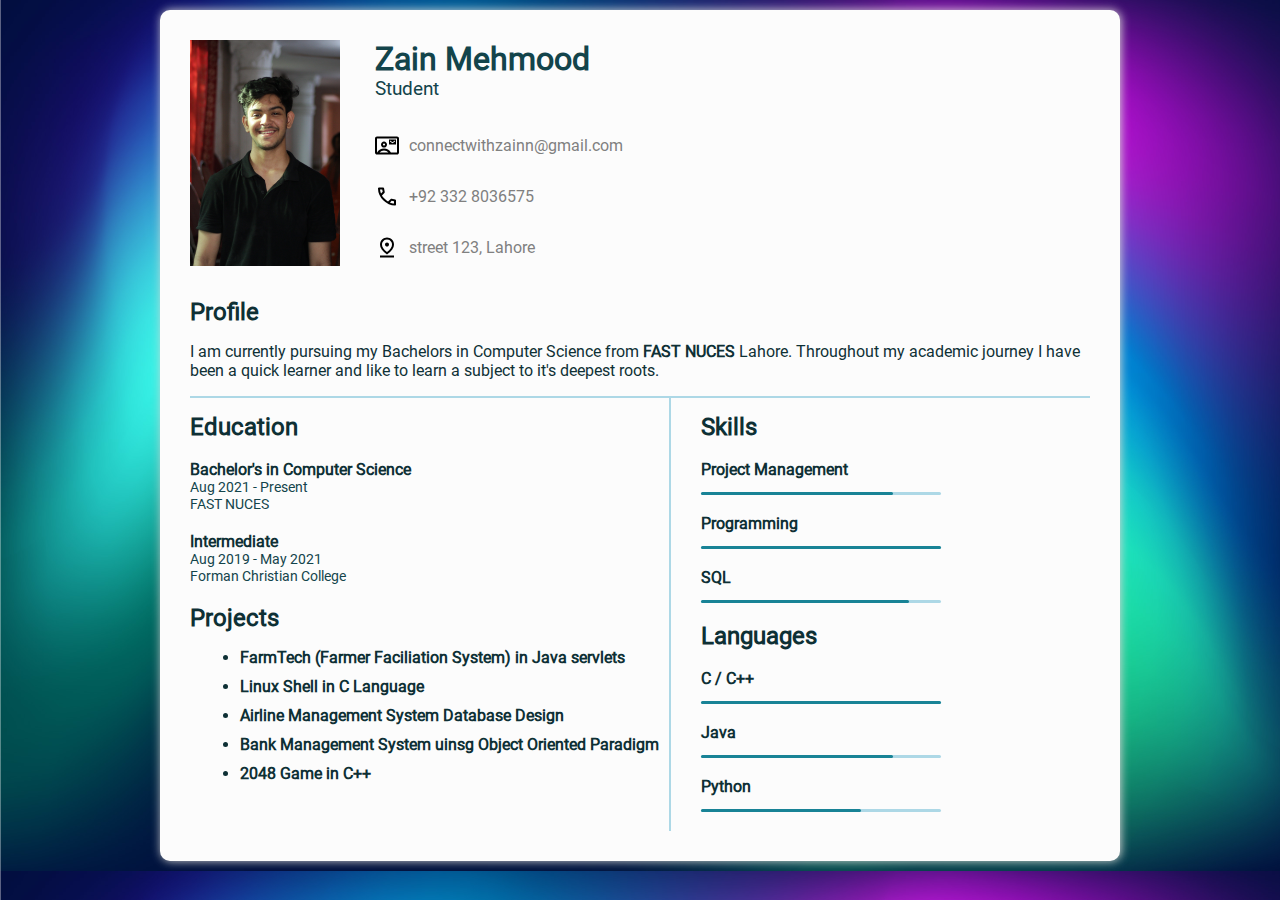
<file: Q1/index.html>
<!DOCTYPE html>
<html lang="en">
<head>
    <meta charset="UTF-8">
    <meta name="viewport" content="width=device-width, initial-scale=1.0">
    <title>Zain Mehmood</title>
    <link rel="stylesheet" href="./style.css">
</head>
<body>
    <div class="outerContainer">
        <div class="Header">
            <div class="pfp">
                <img src="./profile.jpg" alt="Picture of a person" width="150px"> 
            </div>
            <div class="ContactInfo">
                <div class="name">
                    <h1>Zain Mehmood</h1>
                    <h3 class="subheading">Student</h3>
                </div>
                <div class="withicon">
                    <img src="../Icons/email.svg"><p>connectwithzainn@gmail.com</p>
                </div>
                <div class="withicon">
                    <img src="../Icons/phone.svg"><p>+92 332 8036575</p>
                </div>
                <div class="withicon">
                    <img src="../Icons/location.svg"><p>street 123, Lahore</p>
                </div>
            </div>
        </div>
        <div class="profile">
            <h2>Profile</h2>
            <p>
                I am currently pursuing my Bachelors in Computer Science from <strong>FAST NUCES</strong> Lahore. Throughout my academic journey I have been a quick learner and like to learn a subject to it's deepest roots. 
            </p>
        </div>
        <div class="horizontalLine">

        </div>
        <div class="Content">
            <div class="Col1">
                <h2>Education</h2>
                <br>
                <div class="educationItem">
                    <h4>Bachelor's in Computer Science</h4>
                    <p class="subheading">Aug 2021 - Present</p>
                    <p class="subheading">FAST NUCES</p>
                </div>
                <br>
                <div class="educationItem">
                    <h4>Intermediate</h4>
                    <p class="subheading">Aug 2019 - May 2021</p>
                    <p class="subheading">Forman Christian College</p>
                </div>
                <br>
                <h2>Projects</h2>
                <ul>
                    <li>
                        FarmTech (Farmer Faciliation System) in Java servlets
                    </li>
                    <li>
                        Linux Shell in C Language
                    </li>
                    <li>
                        Airline Management System Database Design 
                    </li>
                    <li>
                        Bank Management System uinsg Object Oriented Paradigm
                    </li>
                    <li>
                        2048 Game in C++
                    </li>
                </ul>
            </div>
            <div class="vline">

            </div>
            <div class="Col2">
                <h2>Skills</h2>
                <br>
                <div class="skillItem">
                    <h4>Project Management</h4>
                    <div id="pm"></div>
                    <div class="sliderbg"></div>
                </div>
                <br>
                <div class="skillItem">
                    <h4>Programming</h4>
                    <div id="prog"></div>
                    <div class="sliderbg"></div>
                </div>
                <br>
                <div class="skillItem">
                    <h4>SQL</h4>
                    <div id="sql"></div>
                    <div class="sliderbg"></div>
                </div>
                <br>
                <h2>Languages</h2>
                <br>
                <div class="skillItem">
                    <h4>C / C++</h4>
                    <div id="c"></div>
                    <div class="sliderbg"></div>
                </div>
                <br>
                <div class="skillItem">
                    <h4>Java</h4>
                    <div id="java"></div>
                    <div class="sliderbg"></div>
                </div>
                <br>
                <div class="skillItem">
                    <h4>Python</h4>
                    <div id="python"></div>
                    <div class="sliderbg"></div>
                </div>
                <br>
            </div>
        </div>
    </div>
</body>
</html>
</file>
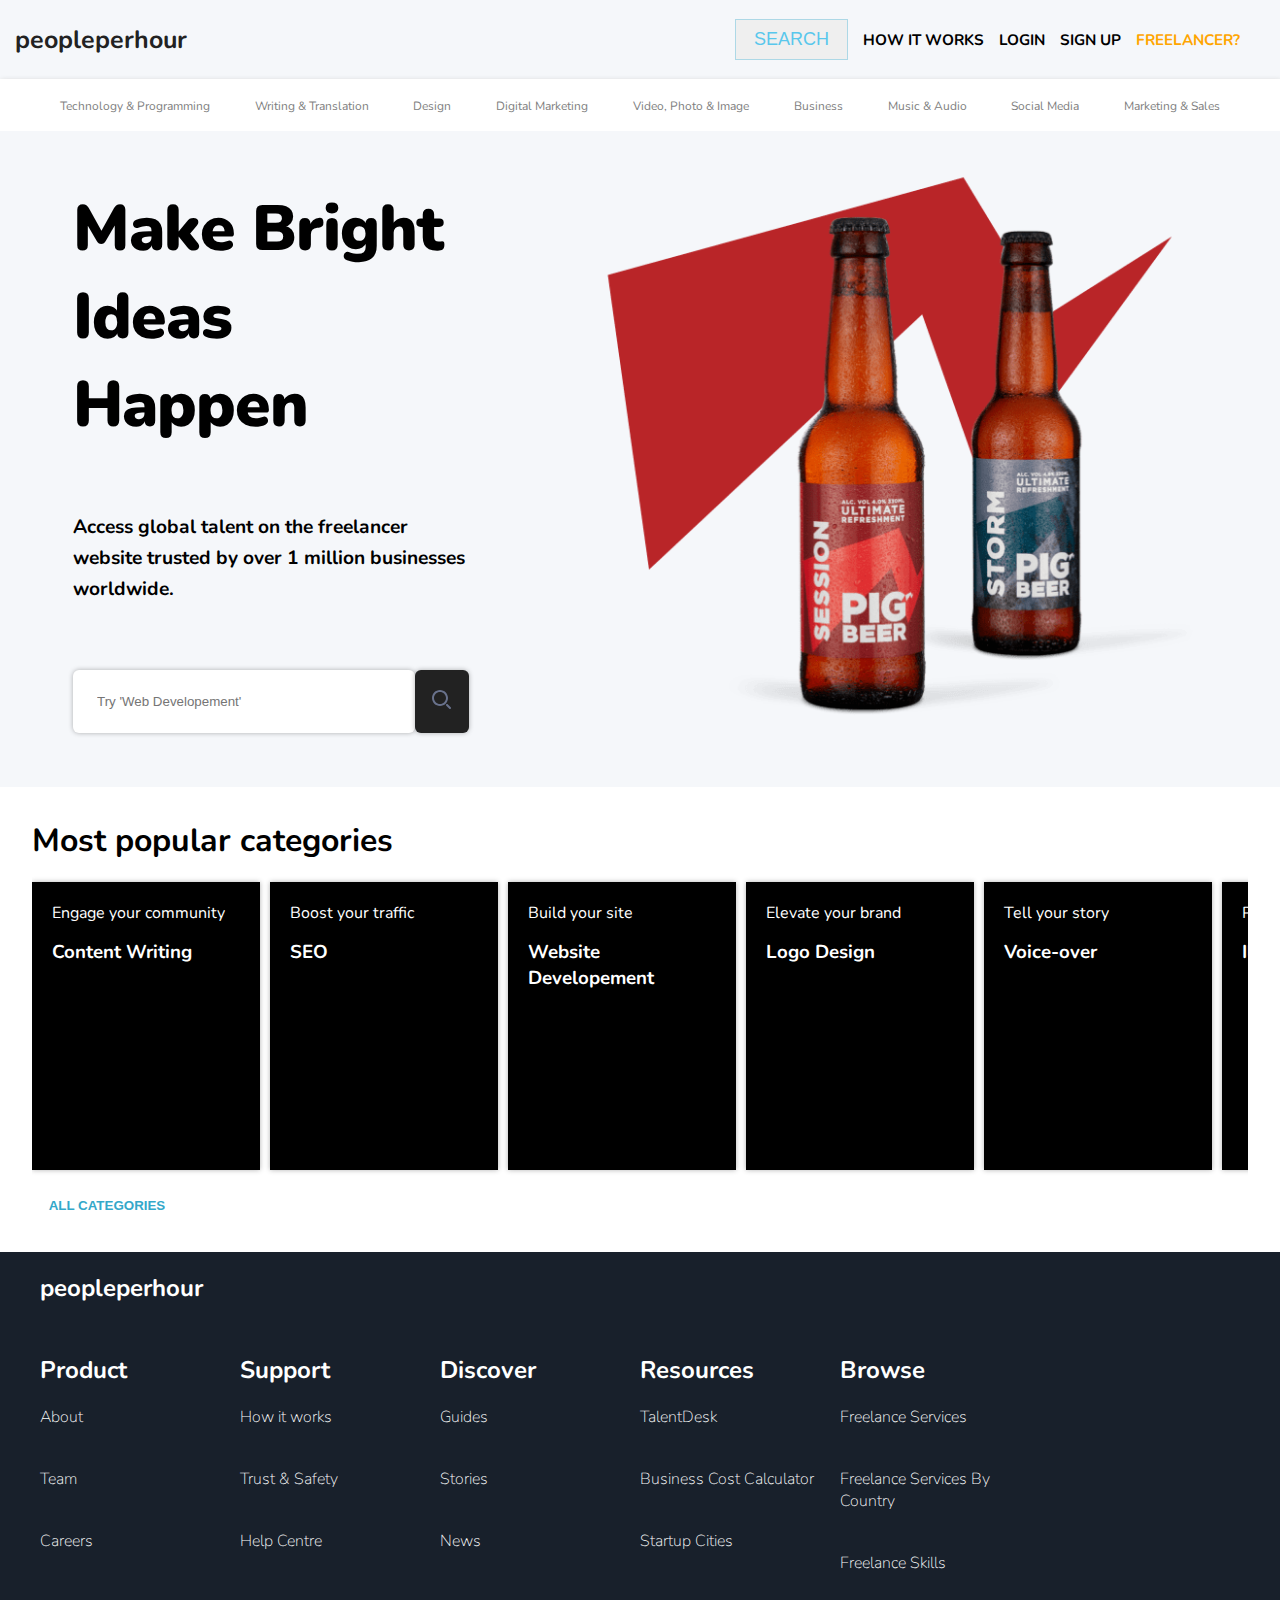
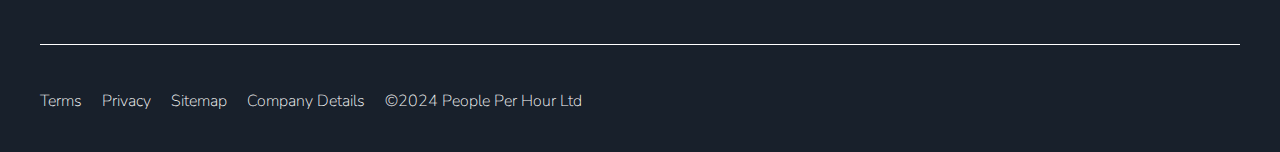
<file: Q2/index.html>
<!DOCTYPE html>
<html lang="en">
<head>
    <meta charset="UTF-8">
    <meta name="viewport" content="width=device-width, initial-scale=1.0">
    <link rel="stylesheet" href="./style.css">
    <title>People Per Hour</title>
</head>
<body>
    <div class="container">
    <nav class="menu">
        <ul>
            <li class="logo"><a href="#">peopleperhour</a></li>
        </ul>
        <div class="menu-right">
            <ul>
                <li>
                    <button>Search</button>
                </li>
                <li>How it works</li>
                <li>login</li>
                <li>sign up</li>
                <li id="freelancer">Freelancer?</li>
                
            </ul>
        </div>
        <svg class="sideicon" xmlns="http://www.w3.org/2000/svg" height="24" viewBox="0 -960 960 960" width="24"><path d="M120-240v-80h720v80H120Zm0-200v-80h720v80H120Zm0-200v-80h720v80H120Z"/></svg>
    </nav>
    <nav class="category">
        <ul class="belowmenu">
            <li><a>Technology & Programming</a></li>
            <li><a>Writing & Translation</a></li>
            <li><a>Design</a></li>
            <li><a>Digital Marketing</a></li>
            <li><a>Video, Photo & Image</a></li>
            <li><a>Business</a></li>
            <li><a>Music & Audio</a></li>
            <li><a>Social Media</a></li>
            <li><a>Marketing & Sales</a></li>
        </ul>
    </nav>
    <nav class="category cat-sm">
        <p>Browse by category</p>
    </nav>
    <div class="main-content">
        <div class="main-content-text">        
            <h1 class="main-content-heading">Make Bright Ideas Happen</h1>
            <h3 class="main-content-subheading">Access global talent on the freelancer website trusted by over 1 million businesses worldwide.</h3>
            <div class="searchbar">
                <input class="main-content-search" type="search" placeholder="Try 'Web Developement'">
                <button class="searchicon">
                    <svg  fill="#69728C" width="24" height="24" viewBox="0 0 1024 1024" class=""><path d="M755.499 695.168l128 128c7.41 7.665 11.977 18.12 11.977 29.641 0 23.564-19.103 42.667-42.667 42.667-11.521 0-21.976-4.567-29.653-11.989l0.012 0.012-128-128c-7.41-7.665-11.977-18.12-11.977-29.641 0-23.564 19.103-42.667 42.667-42.667 11.521 0 21.976 4.567 29.653 11.989l-0.012-0.012zM426.667 85.333c188.513 0 341.333 152.82 341.333 341.333s-152.82 341.333-341.333 341.333v0c-188.513 0-341.333-152.82-341.333-341.333s152.82-341.333 341.333-341.333v0zM426.667 170.667c-141.385 0-256 114.615-256 256s114.615 256 256 256v0c141.385 0 256-114.615 256-256s-114.615-256-256-256v0z"></path></svg>
                </button>
            </div>
            
        </div>
        <div class="img-container">
        <img class="main-content-image" src="../images/bottle.png" width="760px" height="618px" >
        </div>
    
    </div>
    <div class="category-section">
        <h3 class="category-heading">Most popular categories</h3>
        <div class="category-cards">
            <div class="card">
                <p>Engage your community</p>
                <h3>Content Writing</h3>
            </div>
            <div class="card">
                <p>Boost your traffic</p>
                <h3>SEO</h3>
            </div>
            <div class="card">
                <p>Build your site</p>
                <h3>Website Developement</h3>
            </div>
            <div class="card">
                <p>Elevate your brand</p>
                <h3>Logo Design</h3>
            </div>
            <div class="card">
                <p>Tell your story</p>
                <h3>Voice-over</h3>
            </div>
            <div class="card">
                <p>Picture your idea</p>
                <h3>Illustration Drawing</h3>
            </div>
        </div>
        <button class="category-subtext">ALL CATEGORIES</button>
    </div>
    <footer class="footer">
        <h2>peopleperhour</h2>
        <div class="footer-links">
            <div class="footer-col">
                <h2>Product</h2>
                <ul>
                    <li>About</li>
                    <li>Team</li>
                    <li>Careers</li>
                </ul>
            </div>
            <div class="footer-col">
                <h2>Support</h2>
                <ul>
                    <li>How it works</li>
                    <li>Trust & Safety</li>
                    <li>Help Centre</li>
                </ul>
            </div>
            <div class="footer-col">
                <h2>Discover</h2>
                <ul>
                    <li>Guides</li>
                    <li>Stories</li>
                    <li>News</li>
                </ul>
            </div>
            <div class="footer-col">
                <h2>Resources</h2>
                <ul>
                    <li>TalentDesk</li>
                    <li>Business Cost Calculator</li>
                    <li>Startup Cities</li>
                </ul>
            </div>
            <div class="footer-col">
                <h2>Browse</h2>
                <ul>
                    <li>Freelance Services</li>
                    <li>Freelance Services By Country</li>
                    <li>Freelance Skills</li>
                </ul>
            </div>
        </div>
        <div class="footer-socials">
            
        </div>
        <div class="footer-line"></div>
        <div class="footer-policy">
            <ul>
                <li>Terms</li>
                <li>Privacy</li>
                <li>Sitemap</li>
                <li>Company Details</li>
                <li>&copy;2024 People Per Hour Ltd</li>
            </ul>
        </div>
    </footer>
    </div>
</body>
</html>
</file>
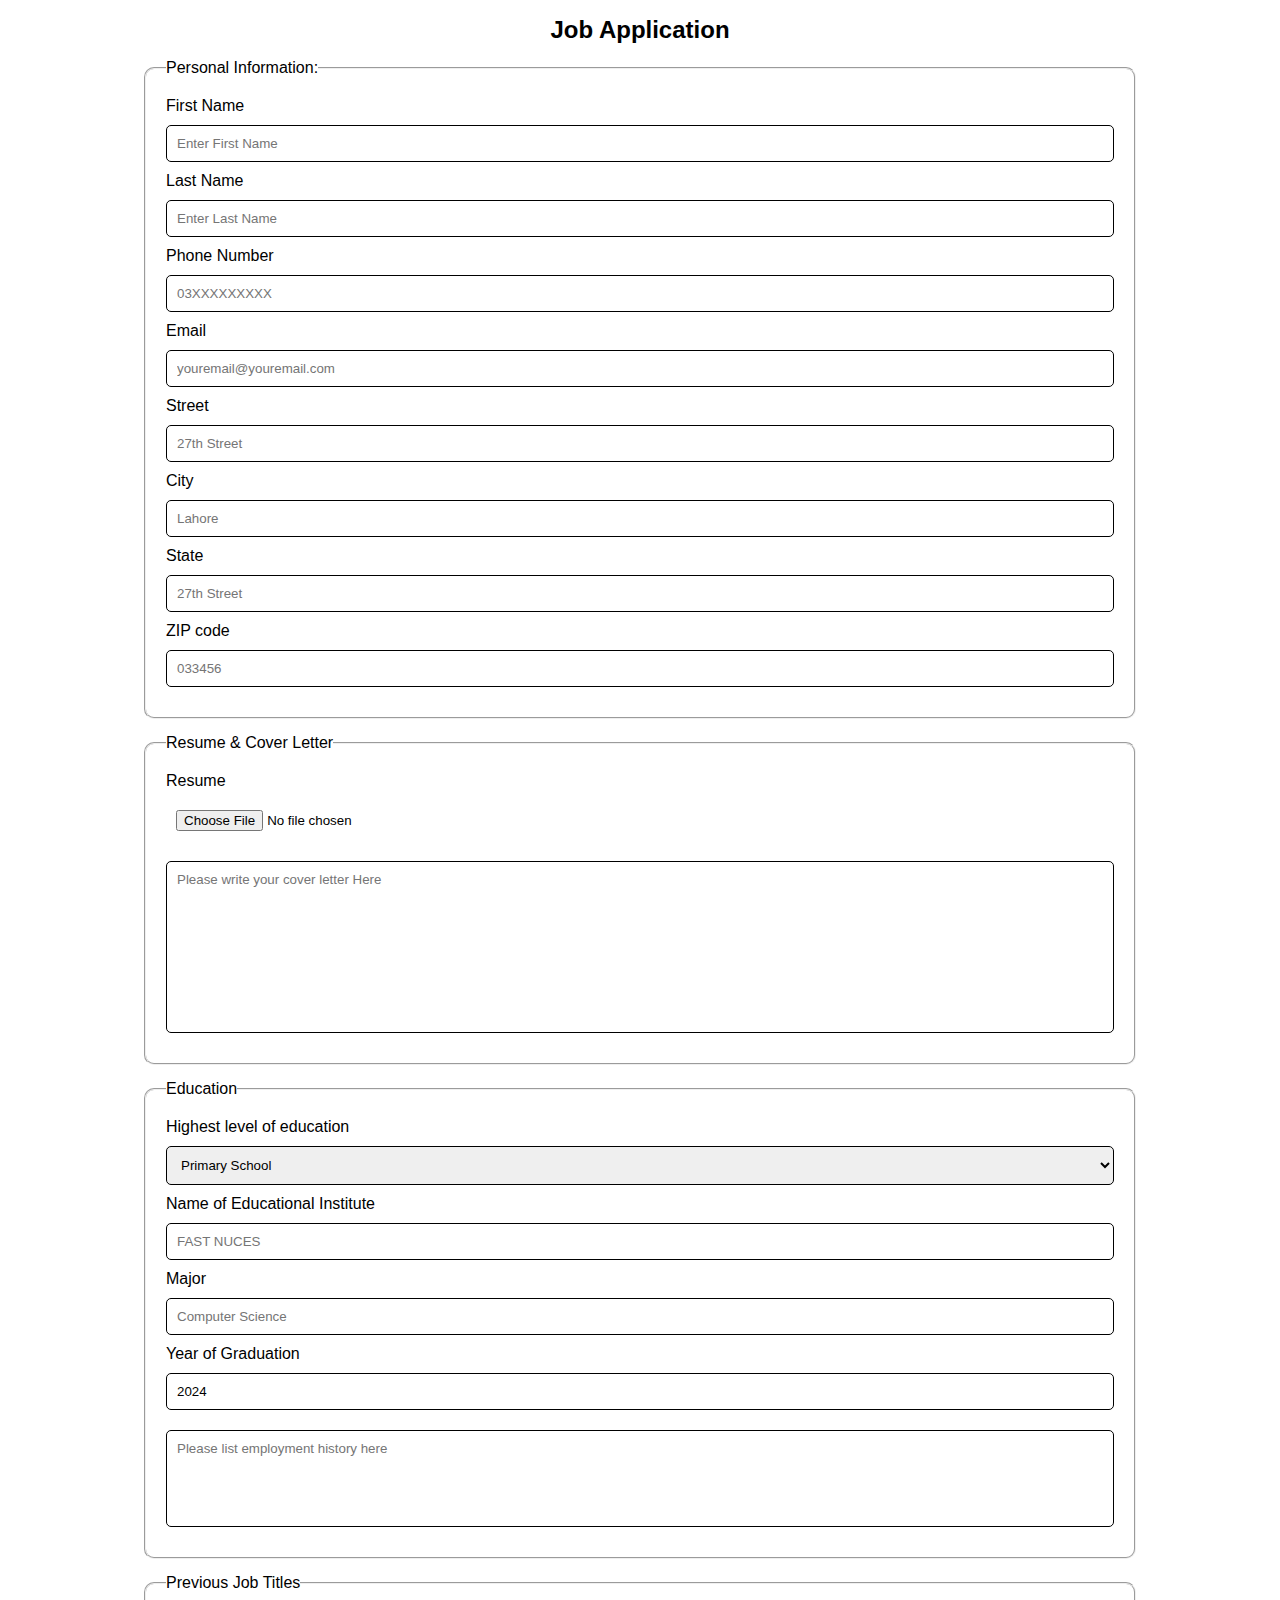
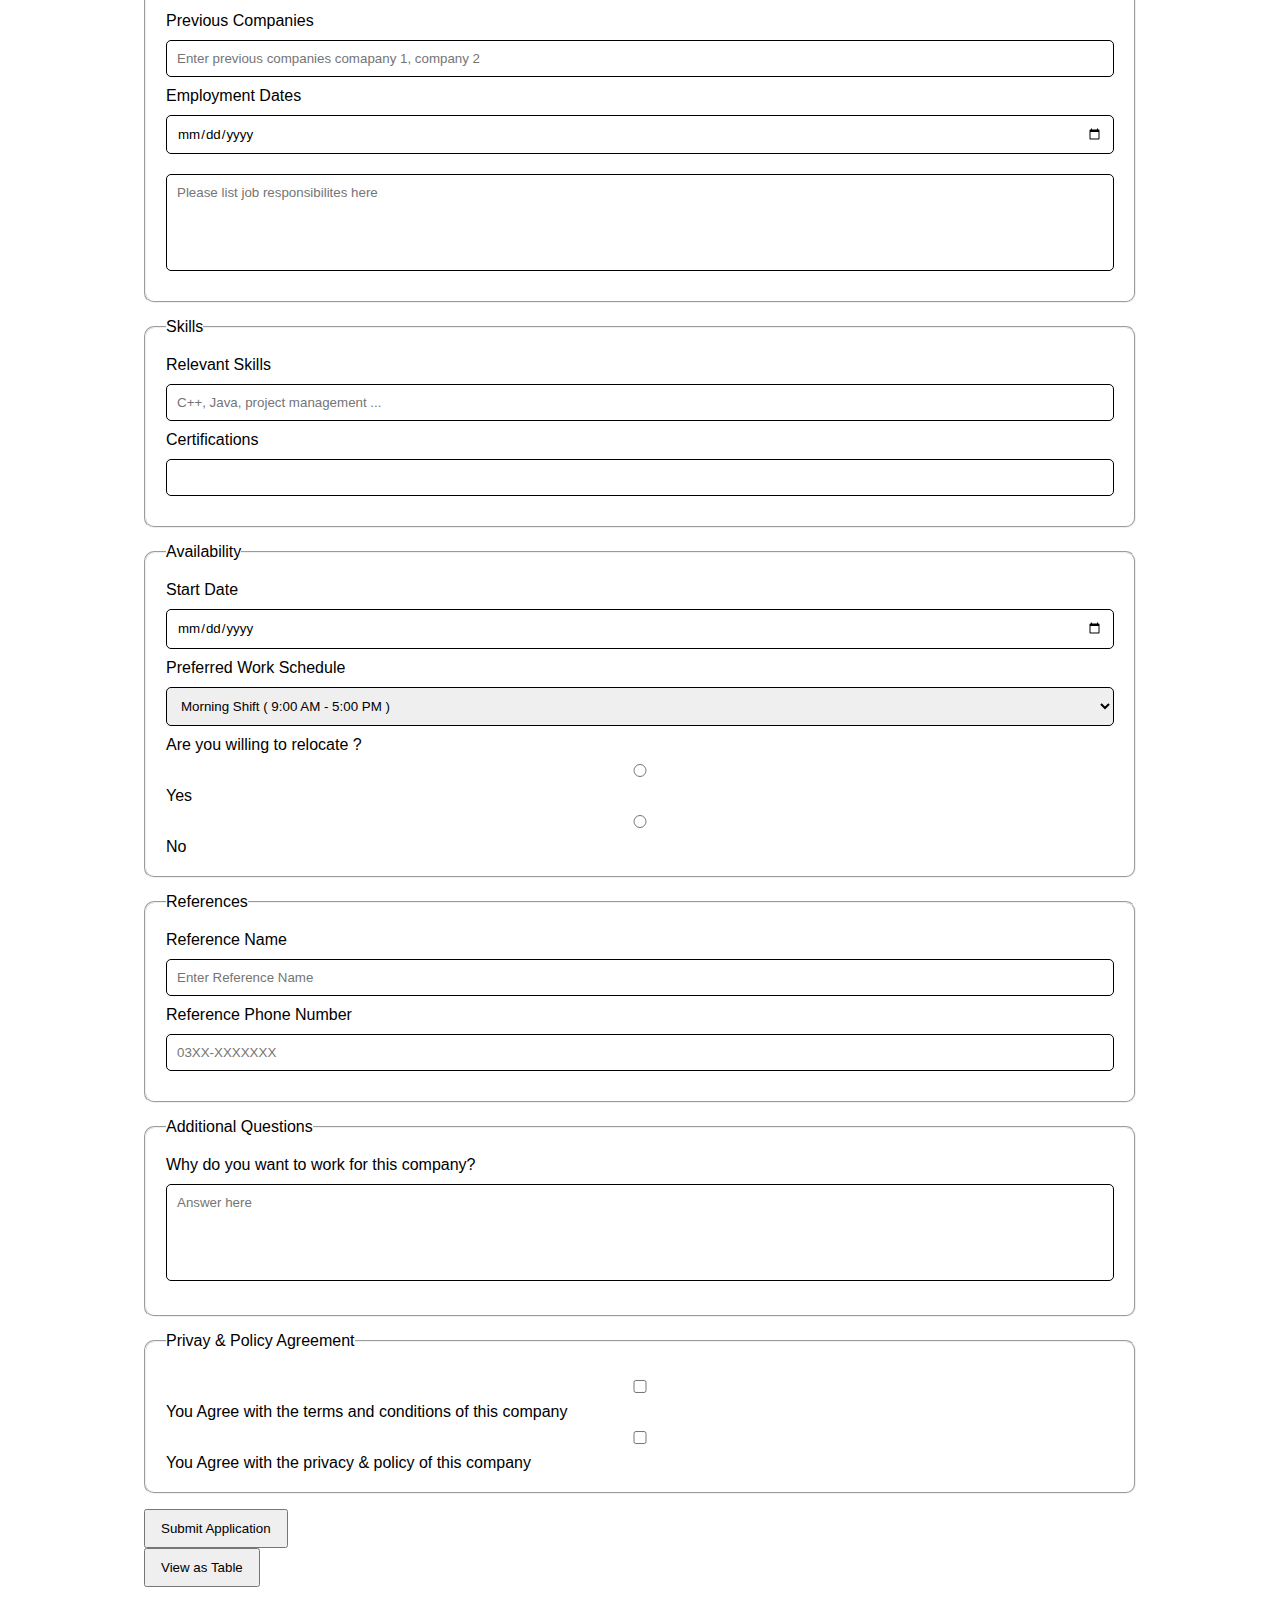
<file: Q3/index.html>
<!DOCTYPE html>
<html lang="en">
<head>
    <meta charset="UTF-8">
    <meta name="viewport" content="width=device-width, initial-scale=1.0">
    <link rel="stylesheet" href="./style.css">
    <!-- <link rel="stylesheet" href="https://cdn.jsdelivr.net/npm/bootstrap@4.0.0/dist/css/bootstrap.min.css" integrity="sha384-Gn5384xqQ1aoWXA+058RXPxPg6fy4IWvTNh0E263XmFcJlSAwiGgFAW/dAiS6JXm" crossorigin="anonymous"> -->
    <script src="./script.js"></script>
    <title>Job Application</title>
</head>
<body>

    <div class="container">
    <form id="job-application">
        <h2>Job Application</h2>
        <fieldset>
            <legend>Personal Information: </legend>
            <p>
            <label for="fname">First Name</label>
            <input type="text" required minlength="3" maxlength="12" id="fname" name="fname" placeholder="Enter First Name">
            </p>
            <p>
            <label for="lname">Last Name</label>
            <input type="text" required minlength="3" maxlength="12" id="lname" name="lname" placeholder="Enter Last Name">
            </p>
            <p>
            <label for="phone">Phone Number</label>
            <input type="text" required pattern="^03\d{2}\d{7}$" minlength="11" maxlength="11" id="phone" name="phone" placeholder="03XXXXXXXXX">
            </p>
            <p>
            <label for="email">Email</label>
            <input type="text" required minlength="12" maxlength="30" id="email" name="email" placeholder="youremail@youremail.com">
            </p>
            <p>
            <label for="street">Street</label>
            <input required type="text" minlength="5" maxlength="30" id="street" name="street" placeholder="27th Street">
            </p>
            <p>
            <label for="city">City</label>
            <input required type="text" minlength="5" maxlength="30" id="city" name="city" placeholder="Lahore">
            </p>
            <p>
            <label for="state">State</label>
            <input required type="text" minlength="5" maxlength="30" id="state" name="state" placeholder="27th Street">
            </p>
            <p>
            <label for="zipcode">ZIP code</label>
            <input required type="text" minlength="6" maxlength="6" id="zipcode" name="zipcode" placeholder="033456">
            </p>
            
        </fieldset>
        <fieldset>
            <legend>Resume & Cover Letter</legend>
            <p>
            <label for="resume">Resume</label>
            <input type="file" required id="file">
            </p>
            <p>
            <textarea required name="coverletter" maxlength="300" placeholder="Please write your cover letter Here" id="coverletter" cols="30" rows="10"></textarea>
            </p>
        </fieldset>
        <fieldset>
            <legend>Education</legend>
            <p>
            <label for="education">Highest level of education</label>
            <select id="education" name="education" required>
                <option value="primary">Primary School</option>
                <option value="secondary">Secondary School</option>
                <option value="high_school">High School</option>
                <option value="bachelors">Bachelor's Degree</option>
                <option value="masters">Master's Degree</option>
                <option value="doctorate">Doctorate</option>
            </select>
            </p>
            <p>
            <label for="institute">Name of Educational Institute </label>
            <input type="text" required minlength="5" maxlength="25" id="institute" name="institute" placeholder="FAST NUCES">
            </p>
            <p>
            <label for="discipline">Major </label>
            <input type="text" required minlength="5" maxlength="25" id="discipline" name="discipline" placeholder="Computer Science">
            </p>
            <p>
            <label for="graduateyear">Year of Graduation</label>
            <input type="number" required id="graduateyear" name="graduateyear"min="1980" max="2024" value="2024">
            </p>
            <p>
            <textarea required name="employment history" maxlength="300" placeholder="Please list employment history here" id="emphist" cols="30" rows="5"></textarea>
            </p>
        </fieldset>
        <fieldset>
            <legend>Previous Job Titles</legend>
            <p>
            <label for="companynames">Previous Companies</label>
            <input type="text" required minlength="3" maxlength="15" id="companynames" name="companynames" placeholder="Enter previous companies comapany 1, company 2">
            </p>
            <p>
                <label for="empdates">Employment Dates</label>
                <input type="date" required id="empdates" name="empdates" placeholder="Employment dates" max="2024-01-01">
            </p>
            <p>
                <textarea required name="jobresp" maxlength="150" placeholder="Please list job responsibilites here" id="jobresp" cols="30" rows="5"></textarea>
            </p>

        </fieldset>
        <fieldset>
            <legend>Skills</legend>
            <p>
                <label for="skills">Relevant Skills</label>
                <input type="text" required minlength="3" maxlength="30" id="skills" name="skills" placeholder="C++, Java, project management ... ">
            </p>
            <p>
                <label for="certs">Certifications</label>
                <input type="text" minlength="3" maxlength="30" id="certs" name="certs" placeholder="">
            </p>
        </fieldset>
        <fieldset>
            <legend>Availability</legend>
            <p>
                <label for="startdate">Start Date</label>
                <input type="date" required id="startdate" name="startdate" placeholder="Enter Start date" min="2024-03-05" max="2024-05-05">
            </p>
            <p>
                <label for="education">Preferred Work Schedule</label>
                <select id="workschdl" name="workschdl" required>
                    <option value="morning">Morning Shift ( 9:00 AM - 5:00 PM )</option>
                    <option value="night">Night Shift ( 9:00 PM - 5:00 AM )</option>
                </select>
            </p>            
            
                <label for="relocate">Are you willing to relocate ?</label>
                <br>
                <input type="radio" id="yes" name="relocate" value="yes">
                <label for="yes">Yes</label>
                <input type="radio" id="no" name="relocate" value="no">
                <label for="no">No</label>
            
        </fieldset>
        <fieldset>
            <legend>References</legend>
            <p>
            <label for="refname">Reference Name</label>
            <input type="text" required minlength="3" maxlength="20" id="refname" name="refname" placeholder="Enter Reference Name">
            </p>
            <p>
            <label for="refphone">Reference Phone Number</label>
            <input type="text" required pattern="^03\d{2}\d{7}$" minlength="11" maxlength="11" id="refphone" name="refphone" placeholder="03XX-XXXXXXX">
            </p>
        </fieldset>
        <fieldset>
            <legend>Additional Questions</legend>
            <label for="additionalq">Why do you want to work for this company?</label>
            <br>
            <textarea required name="additionalq" maxlength="300" placeholder="Answer here" id="additionalq" cols="30" rows="5"></textarea>
        </fieldset>
        <fieldset>
            <legend>Privay & Policy Agreement</legend>

            
            <input required type="checkbox" id="t&c" name="t&c" value="agree">
            <label for="t&c">You Agree with the terms and conditions of this company</label>
            <br>
            <input required type="checkbox" id="privacy" name="privacy" value="agree">
            <label for="privacy">You Agree with the privacy & policy of this company</label>
            
        </fieldset>
        <button type="submit">Submit Application</button>
    </form>
        <button onclick="convertToTable()">View as Table</button>
        <div id="table-container"></div>
    </div>  
</body>
</html>
</file>
<file: Q1/style.css>
@font-face{
    font-family: "Roboto";
    src: url("../Roboto-Regular.ttf") format("truetype");
  }

body{
    background-image: url(../bg/wide.jpg);
    background-size:cover;
    font-family: 'Roboto';
    margin: 0px;
    padding: 10px;
    color: #0e3035;
}

h1, h2, h3, h4{
    margin: 0px;
    padding: 0px;
}

.horizontalLine {
    height: 2px;
    background-color: lightblue;
}

.vline {
    width: 2px;
    background-color: lightblue;
}
.Header {
    color: #13444b;
    display: flex;
    margin-bottom: 25px;
    gap: 35px;
}

.subheading {
    color: #13444b;
    font-weight: normal;
}

.outerContainer {
    border-radius: 10px;
    background-color: #fcfcfc;
    box-shadow: 1px 0px 10px lightgray;
    min-width: 420px;
    max-width: 900px;
    padding: 30px;
    border: gainsboro 1px;
    margin: 0 auto;
    width: 80vw;
}

.Content {
    display: flex;
    
}
.name {
    margin-bottom: 20px;
}

.educationItem > p {
    margin: 0px;
    padding: 0px;
    font-size: 0.9rem;
}

.withicon {
    display: flex;
    color: gray;
    gap: 10px;
}


.sliderbg {
    margin-top: 10px;
    height: 3px;
    width: 15rem;
    border-radius: 10px;
    background-color: lightblue;
}

#pm {
    position: relative;
    top: 13px;
    height: 3px;
    width: 12rem;
    border-radius: 10px;
    background-color: rgb(24, 131, 150);
}


#prog {
    position: relative;
    top: 13px;
    height: 3px;
    width: 15rem;
    border-radius: 10px;
    background-color: rgb(24, 131, 150);
}

#sql {
    position: relative;
    top: 13px;
    height: 3px;
    width: 13rem;
    border-radius: 10px;
    background-color: rgb(24, 131, 150);
}

#c {
    position: relative;
    top: 13px;
    height: 3px;
    width: 15rem;
    border-radius: 10px;
    background-color: rgb(24, 131, 150);
}
#java {
    position: relative;
    top: 13px;
    height: 3px;
    width: 12rem;
    border-radius: 10px;
    background-color: rgb(24, 131, 150);
}
#python {
    position: relative;
    top: 13px;
    height: 3px;
    width: 10rem;
    border-radius: 10px;
    background-color: rgb(24, 131, 150);
}


.Col1, .Col2 {
    margin-top: 15px;
}

.Col1 li {
    font-weight: 600;
    margin: 10px;
}

.Col2 {
    margin-left: 30px;
    margin-right: 30px;
}
</file>
<file: Q2/style.css>
@import url('https://fonts.googleapis.com/css2?family=Nunito:ital,wght@0,200..1000;1,200..1000&display=swap');


* {
    box-sizing: border-box;
    padding: 0;
    margin: 0;
}

.img-container{
    min-width: 60%;
}

body {
    font-family: sans-serif;
    font-size: 16px;
    font-family: Nunito, "Helvetica Neue", Helvetica, Arial, sans-serif;
}
.menu {
    background: #f5f7fa;
    padding-left: 10px;
}
a {
    color: #222;
    text-decoration: none;
}
.menu,
.submenu, .belowmenu{   
    padding: 15px;
    list-style-type: none;
}

.menu{
    display: flex;
    justify-content: space-between;
    align-items: center;
}

.menu-right button {
    border: solid lightblue 1px;
    padding: 0.5em 1em;
    font-size: large;
    font-weight: 500;
    color: rgb(89, 199, 236);
    text-transform: uppercase;
}

.menu-right ul{
    align-items: center;
    list-style: none;
    display: flex;
    text-transform: uppercase;
    font-weight: 700;
    font-size: 0.95rem;
    gap: 15px;
    margin-right: 25px;
}

#freelancer {
    color: orange;
}

.logo {    
    font-size: 25px;
    font-weight: bold;
    padding: 7.5px 10px 7.5px 0px;
}

@media screen and (max-width: 960px) {
    .category {
        display: none;
    }
}

.belowmenu{
    display: flex;
    flex-wrap: wrap;
    overflow: hidden;
    overflow-y: hidden;
    justify-content: space-evenly;
    background-color: white;
    box-shadow: 1px 1px 5px lightgrey;
}
.belowmenu a{
    font-size: 0.75rem;
    color: gray;
}


.main-content{
    display: flex;
    background-color: #f5f7fa;
    padding: 25px;
}

.main-content-text {
    display: flex;
    flex-flow: column;
    justify-content: center;
    gap: 10%;
    padding: 3rem;
}

.main-content-heading {
    
    font-size: 1.85rem;
    font-weight: 900;
    margin-bottom: 0.75rem;
    letter-spacing: -0.0625rem;
    transition: 0.5s;
}

.main-content-heading:hover{
    color: #b92528;
    transition: 0.2s;
}

.main-content-subheading {
    font-size: 1rem;
    line-height: 1.9375rem;
}

.main-content-image {
    width: 100%;
    height: auto;
    object-fit: contain;
    object-position: 50% 20%;
}

.searchbar {
    display: flex;
    margin-top: .9rem;
}

.searchicon {
    height: auto;
    border: none;
    border-radius: 6px;
    padding: 15px;
    background-color: #222;
    box-shadow: 0px 0px 5px rgba(0,0,0,0.3);
}

.main-content-search{
    width: 100%;
    border: none;
    padding: 1.5rem;
    border-radius: 6px;
    box-shadow: 0px 0px 5px rgba(0,0,0,0.3);
}

.category-section {
    display: flex;
    flex-flow: column;
    padding: 2rem;
}

.category-heading {
    font-size: xx-large;
}

.category-subtext {
    color: #34a8ca;
    font-weight: 800;
    width: 150px;
    height: 30px;
    border: none;
    background-color: white;
    padding: 2px 5px;
}

.category-subtext:hover {
    background-color: #d6eff7;
}

.category-cards {
    display: flex;
    
    overflow: scroll;
    max-height: 350px;
    gap: 10px;
}

.sideicon{
    display: none;
}

.card{
    
    box-shadow: 0px 0px 5px rgba(0,0,0,0.3);
    margin: 20px 0px;
    width: 228px;
    min-width: 228px;
    height: 288px;
    padding: 20px;
    color: white;
    background-color: #000;
}

.card h3 {
    margin-top: 15px;
}

.footer {
    padding: 20px 40px;
    color: white;
    background-color: #18202b;
}
.footer-col {
    
    width: 200px;
}
.footer-links{
    margin: 50px 0px;
    display: flex;
    flex-wrap: wrap;
    list-style: none;
}
.footer-links li{
    font-weight: lighter;
    padding: 20px 0px;
    display: flex;
    list-style: none;
}
.footer-line{
    background-color: white;
    height: 1px;
    width: 100%;
}
.footer-policy li{
    font-weight: lighter;
    padding: 20px 0px;
    list-style: none;
}
.footer-policy ul{
    display: flex;
    flex-wrap: wrap;
    gap: 20px;
    margin-top: 25px;
}


.cat-sm {
    display: none;
    padding: 0.6em;
    padding-left: 2em;
    font-size: 0.9rem;
    color: lightslategray;
    box-shadow: 2px 0px 5px rgb(199, 199, 199);
}


@media screen and (min-width: 768px) {

    .main-content-heading{
        font-size: 5vw;
    }
    .main-content-subheading{
        font-size: 1.5vw;
    }
}

@media screen and (max-width: 850px) {
    .main-content{
        flex-direction: column;
    }
    .menu-right{
        display: none;
    }

    .sideicon, .cat-sm{
        display: block;
    }
    .main-content-heading{
        font-size: 2rem;
        text-align: center;
    }
    .main-content-subheading{
        font-size: 1rem;
        text-align: center;
    }
    .img-container{
        order: -1;
    }

}
</file>
<file: Q3/style.css>
* {
    margin: 0;
    padding: 0;
    box-sizing: border-box;
    font-family: 'Segoe UI', Tahoma, Geneva, Verdana, sans-serif;
}

.container {
    padding: 1em;
    max-width: 80%;
    margin: 0 auto;
}

textarea {
    resize:none;
}

form {
    margin: 0 auto;
    max-width: 1440px;
}

fieldset {
    margin: 15px 0px;
    border-radius: 10px;
    padding: 20px;
}

input, textarea, select{
    width: 100%;
    margin: 10px 0px;
    padding: 10px;
    border-radius: 5px;
    border: solid 1px;
}
#file {
    border: none;
}

p {
    display: flex;
    flex-flow: column;
}

h2 {
    text-align: center;
}

button {
    margin: 0 auto;
    padding: 10px 15px;
}


/* @media screen and (max-width: 425px) {
    .container {
        padding: 0.45em;
    }
} */
th {
    background-color: #222;
    color: white;
}

th, td {
    border: none;
    padding: 0.75rem 1rem;
    
}

td {
    background-color: whitesmoke;
    border-bottom: solid 1px #222;
}

td:nth-of-type(2n) {
    background-color: rgb(231, 231, 231);
}

#table-container {
    overflow-y: scroll;
}

table {
    margin-top: 1em;
    overflow-y: auto;
    border-collapse: collapse;
}


@media (max-width: 640px) {

    #table-container {
        overflow-y: visible;
    }

    th {
        display: none;
    }
    td{
        text-transform: capitalize;
        padding: 0.75rem 1rem;
        display: block;
        background-color: whitesmoke;
        border: none;
    }


    td:nth-of-type(2n) {
        background-color: rgb(231, 231, 231);
    }

    td:first-child{
        padding-top: 1rem;
        color: white;
        background-color: #222;
    }

    td:last-child{
        padding-bottom: 1rem;
    }

    td::before{
        content:attr(head) ": ";
        font-weight: bold;
    }

}
</file>
